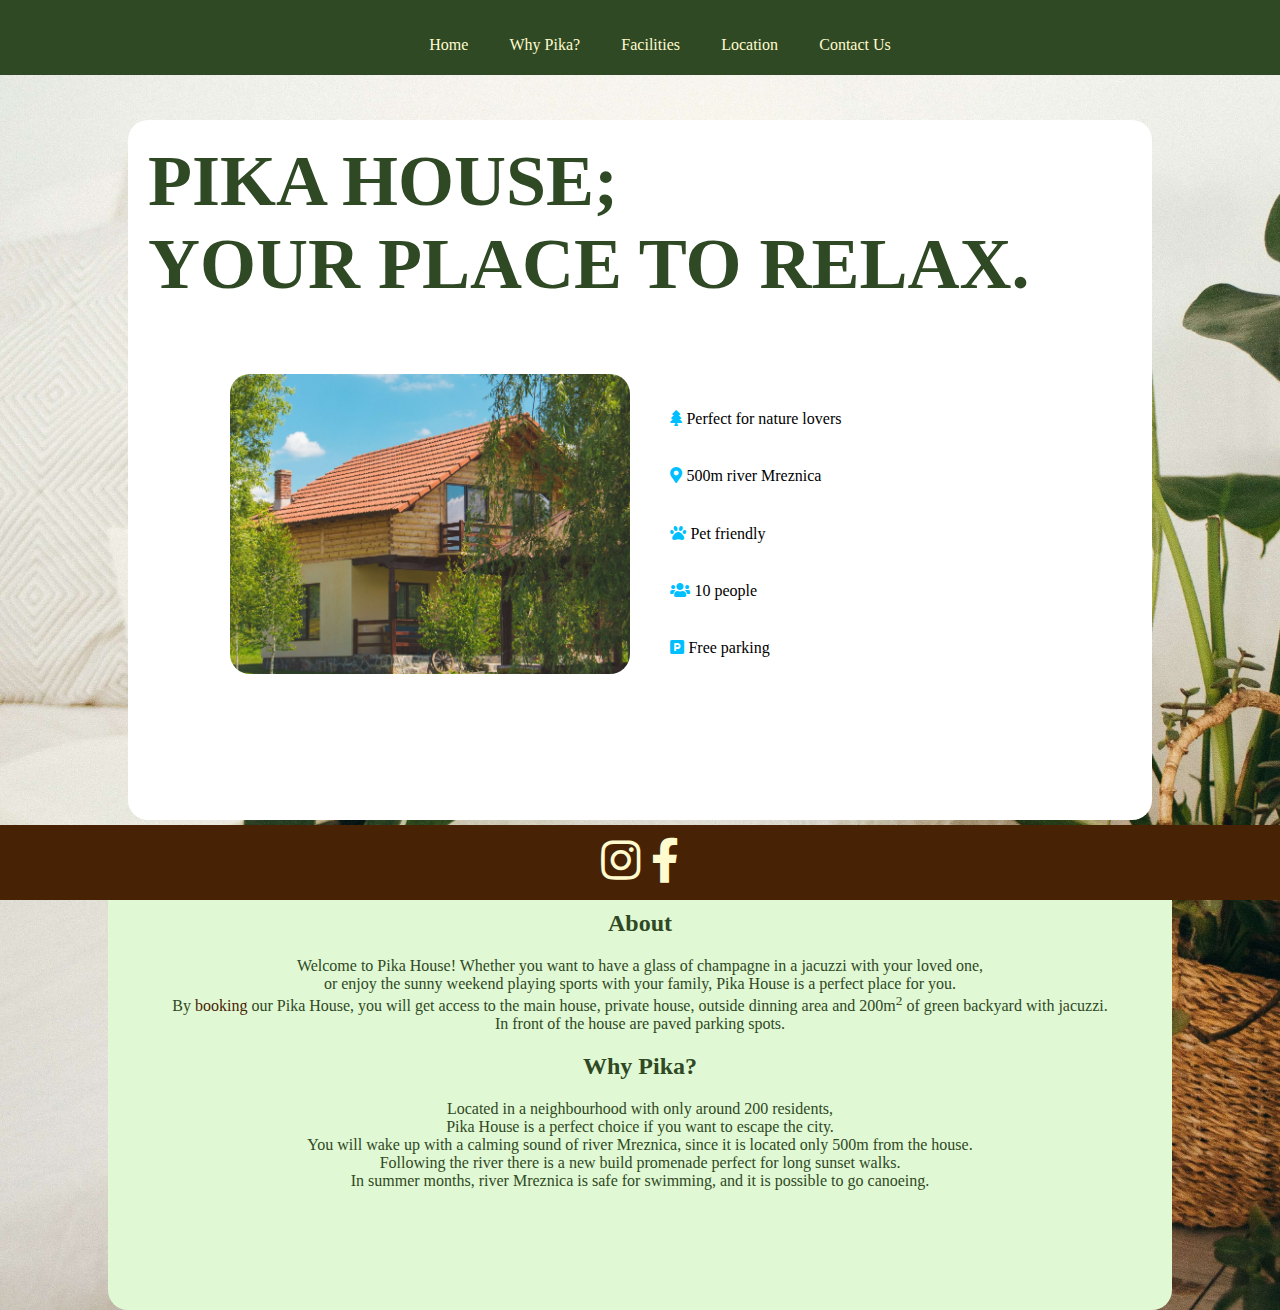
<file: index.html>
<!DOCTYPE html>
<html lang="en">

<head>
  <meta charset="UTF-8">
  <meta name="viewport" content="width=device-width, initial-scale=1.0">
  <link rel="stylesheet" href="assets/css/style.css">
  <link rel="stylesheet" href="assets/css/all.min.css">
  <meta name="keywords" content="house , booking , Pika , relax , nature">
  <meta name="author" content="Monika Ljubaj">
  <title>Pika House</title>
</head>

<body>
  <header id="home">
    <nav>
      <ul>
        <li><a aria-label="Go to home page" href="#home">Home</a></li>
        <li><a aria-label="Go to reasons why you should book Pika house page" href="#why">Why Pika?</a></li>
        <li><a aria-label="Go to facilities included page" href="facilities.html">Facilities</a></li>
        <li><a aria-label="Go to location of house page" href="location.html">Location</a></li>
        <li><a aria-label="Go to contact us page with form" href="contact.html">Contact Us</a></li>
      </ul>
    </nav>
</header>
  <article>

    <div class="main">
      <section>
        <h1 class="main_title"> Pika House;
          <br>
          Your place to relax.
        </h1>
      </section>
      <div class="aside_part">
        <div class="aside_img">
          <img src="assets/images/pika-main.jpg" alt="Photo of Pika house with back garden." >
        </div>
        <div class="aside_list">
          <ul class="icons">
            <li><i class="fas fa-tree"></i> Perfect for nature lovers</li>
            <li><i class="fas fa-map-marker-alt"></i> 500m river Mreznica</li>
            <li><i class="fas fa-paw"></i> Pet friendly</li>
            <li><i class="fas fa-users"></i> 10 people</li>
            <li><i class="fas fa-parking"></i> Free parking</li>
          </ul>
        </div>
      </div>

  </div>

  <div class="container" aria-labelledby="about_property why">
    <section>

    <h2 id="about_property">About</h2>
    <p>Welcome to Pika House! Whether you want to have a glass of champagne in a jacuzzi with your loved one,
      <br>or enjoy the sunny weekend playing sports with your family, Pika House is a perfect place for you.
      <br>By <a class="hyper" href="contact.html">booking</a> our Pika House, you will get access to the main house, private house, outside dinning area and 200m<sup>2</sup> of
       green backyard with jacuzzi.
      <br>
      In front of the house are paved parking spots.
    </p>
  </section>
  <section>
    <h2 id="why">Why Pika?</h2>
    <p class="last">Located in a neighbourhood with only around 200 residents,
      <br> Pika House is a perfect choice if you want to escape the city.
      <br> You will wake up with a calming sound of river Mreznica, since it is located only 500m from the house.
      <br>Following the river there is a new build promenade perfect for long sunset walks.
      <br>In summer months, river Mreznica is safe for swimming, and it is possible to go canoeing.
    </p>
</section>
  </div>
</article>
  <footer>
  <a href="https://www.instagram.com/" aria-label="Go to our Instagram page (opens in new tab)" target="_blank"><i class="fab fa-instagram"></i></a>
  <a href="https://www.facebook.com/" aria-label="Go to our Facebook page (opens in new tab)" target="_blank"><i class="fab fa-facebook-f"></i></a>
  </footer>
</body>

</html>
</file>
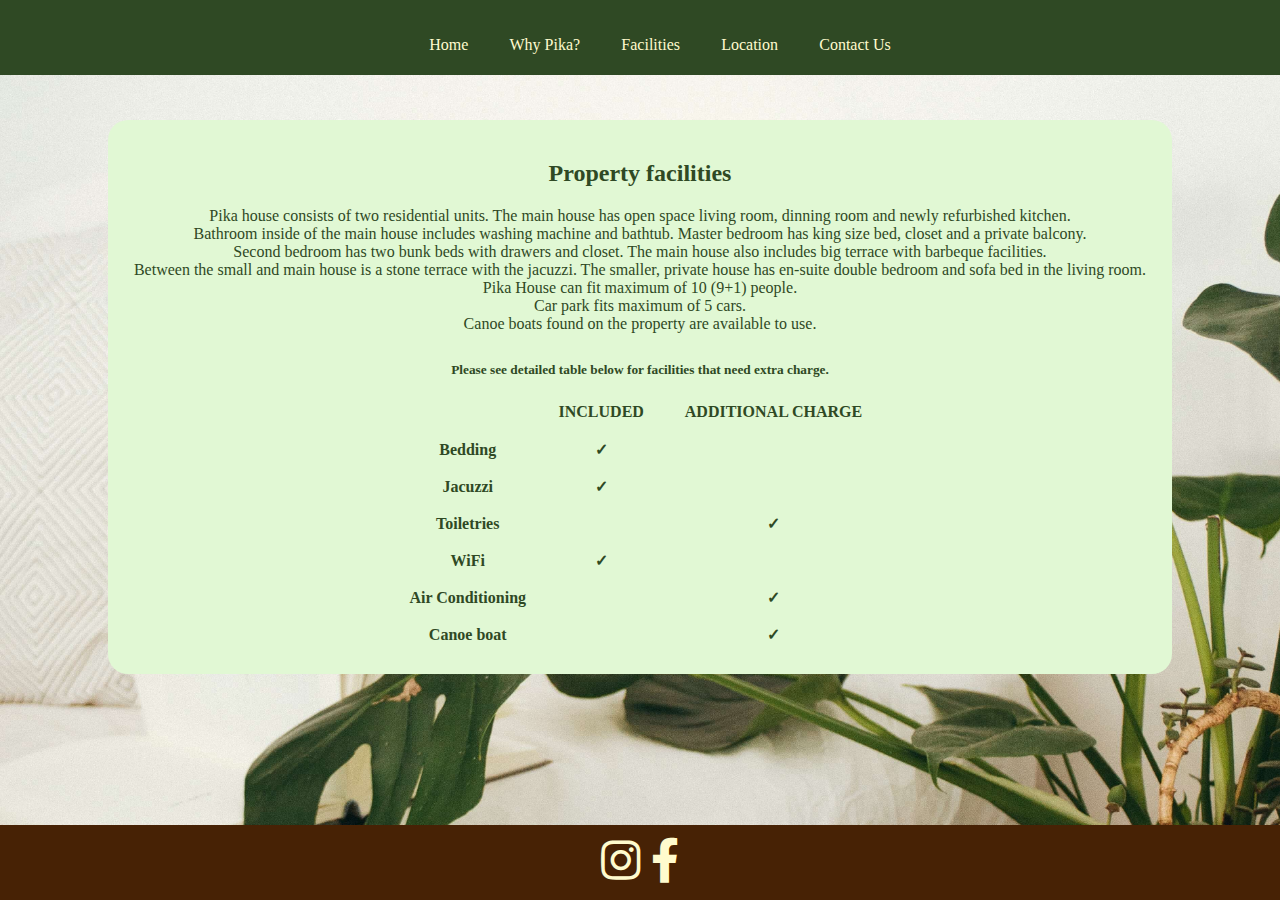
<file: facilities.html>
<!DOCTYPE html>
<html lang="en">
<head>
  <meta charset="UTF-8">
  <meta name="viewport" content="width=device-width, initial-scale=1.0">
  <link rel="stylesheet" href="assets/css/style.css">
  <link rel="stylesheet" href="assets/css/all.min.css">
  <meta name="keywords" content="house , booking , Pika , relax , nature">
  <meta name="author" content="Monika Ljubaj">
  <title>Property facilities</title>
</head>
<body>
  <header id="facilities">
    <nav>
      <ul>
        <li><a aria-label="Go to home page" href="index.html">Home</a></li>
        <li><a aria-label="Go to reasons why you should book Pika house page" href="index.html#why">Why Pika?</a></li>
        <li><a aria-label="Go to facilities included page" href="#facilities">Facilities</a></li>
        <li><a aria-label="Go to location of house page" href="location.html">Location</a></li>
        <li><a aria-label="Go to contact us page with form" href="contact.html">Contact Us</a></li>
      </ul>
    </nav>
  </header>
  <div class="container" aria-labelledby="property-facilities table table_caption">
    <article>
      <h2 id="property-facilities">Property facilities</h2>
      <p>Pika house consists of two residential units. The main house has open space living room, dinning room and newly refurbished kitchen.
      <br>Bathroom inside of the main house includes washing machine and bathtub. Master bedroom has king size bed, closet and a private balcony.
    <br>Second bedroom has two bunk beds with drawers and closet. The main house also includes big terrace with barbeque facilities.
  <br>Between the small and main house is a stone terrace
  with the jacuzzi. The smaller, private house has en-suite double bedroom and sofa bed in the living room.
<br>Pika House can fit maximum of 10 (9+1) people.
<br>Car park fits maximum of 5 cars.
<br>Canoe boats found on the property are available to use.  </p>

    </article>

<table class="facilities_table" id="table">
  <caption><p id="table_caption">Please see detailed table below for facilities that need extra charge.</p></caption>
  <tr>
    <th></th>
    <th>INCLUDED</th>
    <th>ADDITIONAL CHARGE</th>
  </tr>
  <tr>
    <td>Bedding</td>
    <td>&#10003;</td>
    <td></td>
  </tr>
  <tr>
    <td>Jacuzzi</td>
    <td>&#10003;</td>
    <td></td>
  </tr>
  <tr>
    <td>Toiletries</td>
    <td></td>
    <td>&#10003;</td>
  </tr>
  <tr>
    <td>WiFi</td>
    <td>&#10003;</td>
    <td></td>
  </tr>
  <tr>
    <td>Air Conditioning</td>
    <td></td>
    <td>&#10003;</td>
  </tr>
  <tr>
    <td>Canoe boat</td>
    <td></td>
    <td>&#10003;</td>
  </tr>

</table>
  </div>
  <footer>
    <a href="https://www.instagram.com/" target="_blank"><i class="fab fa-instagram"></i></a>
    <a href="https://www.facebook.com/" target="_blank"><i class="fab fa-facebook-f"></i></a>
  </footer>
</body>
</html>
</file>
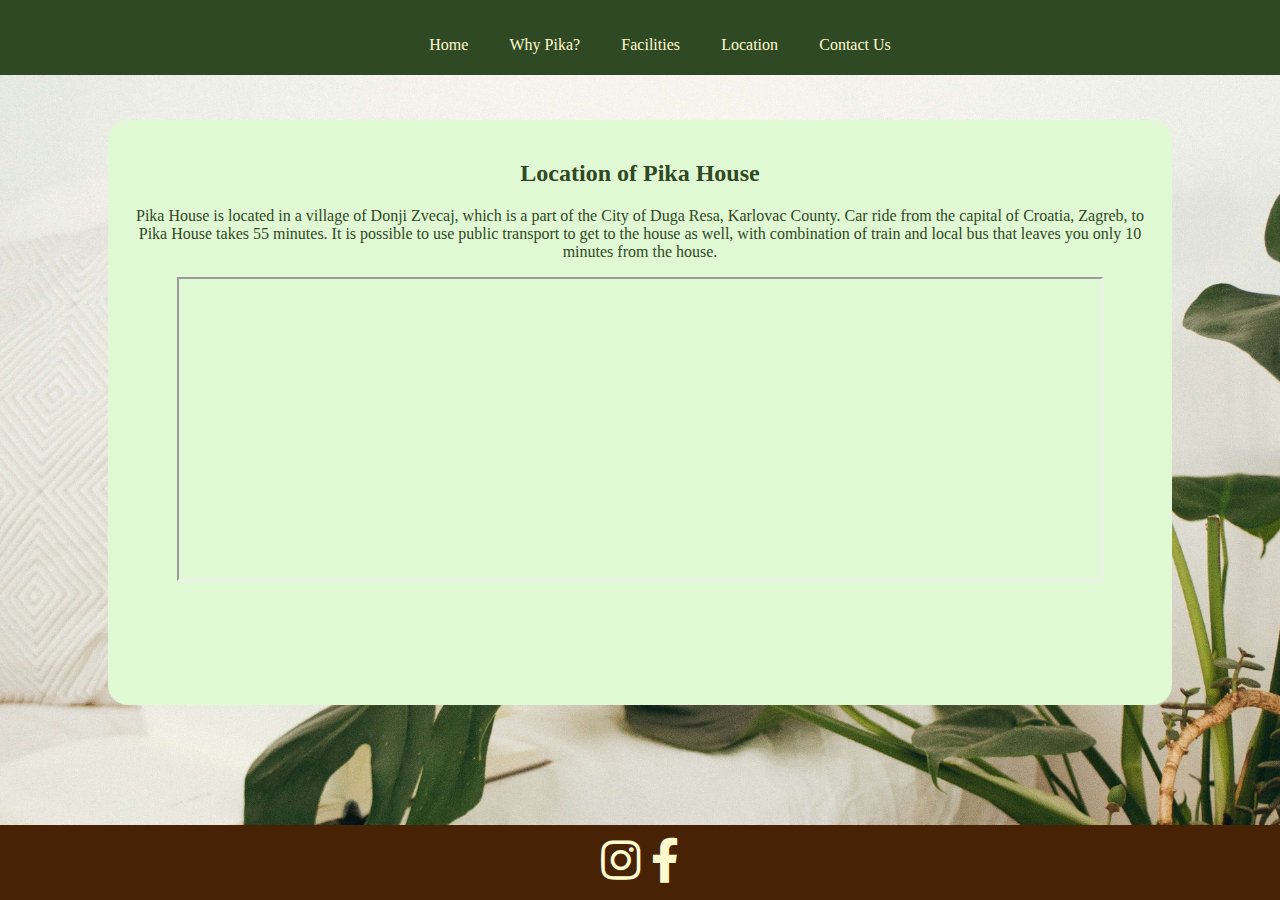
<file: location.html>
<!DOCTYPE html>
<html lang="en">
<head>
  <meta charset="UTF-8">
  <meta name="viewport" content="width=device-width, initial-scale=1.0">
  <link rel="stylesheet" href="assets/css/style.css">
  <link rel="stylesheet" href="assets/css/all.min.css">
  <meta name="keywords" content="house , booking , Pika , relax , nature">
  <meta name="author" content="Monika Ljubaj">
  <title>Location</title>
</head>
<body>
  <header id="location">
    <nav>
      <ul>
        <li><a aria-label="Go to home page" href="index.html">Home</a></li>
        <li><a aria-label="Go to reasons why you should book Pika house page" href="index.html#why">Why Pika?</a></li>
        <li><a aria-label="Go to facilities included page" href="facilities.html">Facilities</a></li>
        <li><a aria-label="Go to location of house page" href="#location">Location</a></li>
        <li><a aria-label="Go to contact us page with form" href="contact.html">Contact Us</a></li>
      </ul>
    </nav>
  </header>
  <div class="container" aria-labelledby="about_area map">
    <h2 id="about_area">Location of Pika House</h2>
    <p>Pika House is located in a village of Donji Zvecaj,
      which is a part of the City of Duga Resa, Karlovac County.
    Car ride from the capital of Croatia, Zagreb, to Pika House takes 55 minutes.
  It is possible to use public transport to get to the house as well,
  with combination of train and local bus that leaves you only 10 minutes from the house.</p>

<iframe class="last" id="map" src="https://www.google.com/maps/embed?pb=!1m18!1m12!1m3!1d2801.2001192207213!2d15.451356315518478!3d45.40530397910035!2m3!1f0!2f0!3f0!3m2!1i1024!2i768!4f13.1!3m3!1m2!1s0x0%3A0x0!2zNDXCsDI0JzE5LjEiTiAxNcKwMjcnMTIuOCJF!5e0!3m2!1shr!2sie!4v1631010500644!5m2!1shr!2sie" height="300" title="Location of Pika House in Google Maps"></iframe>
  </div>
  <footer>
    <a href="https://www.instagram.com/" target="_blank"><i class="fab fa-instagram"></i></a>
    <a href="https://www.facebook.com/" target="_blank"><i class="fab fa-facebook-f"></i></a>
  </footer>
</body>
</html>
</file>
<file: assets/css/style.css>
html{
  height: 100%;
}
body {
  margin: 0;
  padding: 0;
  font-family: 'Goudy Old Style', serif;
  background-image: url("../images/background.jpg");
  background-size: cover;
  background-color: #FFFBCE;
  background-position: center;
  background-repeat: no-repeat;
}

nav {
  background-color: #2F4924;
  position: fixed;
  left: 0;
  top: 0;
  width: 100%;
  height: 75px;
  text-align: center;

}
a:link {
  color: #FFFBCE;
  text-decoration: none;
}
a:visited {
  color: #E1F8D4;
  text-decoration: none;
}
a:hover {
  color: #00BFFF;
}

.hyper:link {
  color: #472205;
}

.hyper:visited {
  color: #472205;
}

.hyper:hover {
  color: #00BFFF;
}

nav ul {
  list-style-type: none;

}

nav li {
  display: inline-block;
  margin: 1.5%;
  height: 20px;
  line-height: 20px;
}
h1 {
  text-transform: uppercase;
  font-size: 4.5em;

}
header{
  display: block;
  height: 70px;
}
.main {
  min-height: 700px;
  width: 80%;
  margin: 0 auto;
  background-color: white;
  border-radius: 20px;
  margin-top: 50px;
}
.main_title{
  padding: 20px;
  color: #2F4924;
}


.icons {
  list-style-type: none;
  line-height: 1.7;

}
.icons i {
  color: #00BFFF;
}
.aside_part{
  width: 60%;
  margin: 0 auto;
  overflow: hidden;
}
.aside_img{
  width: 400px;
  float: left;
}
img {
  border-radius: 20px;
  width: 400px;
  height: 300px;
  object-fit: cover;
  object-position: center;
}
.aside_list ul{
  list-style: none;
}
.aside_list li{
  padding: 15px 0;
}

.main ul {
  float: left;
}
.container {
  width: 80%;
  margin: 0 auto;
  margin-top: 50px;
  margin-bottom: 130px;
  padding: 20px;
  background-color: #E1F8D4;
  color: #2F4924;
  border-radius: 20px;
  text-align: center;
}

.last {
  margin-bottom: 100px;
}

.form {
  margin: auto;
}
footer {
  background-color: #472205;
  position: fixed;
  left: 0;
  bottom: 0;
  width: 100%;
  height: 75px;
  line-height: 75px;
  color: #E1F8D4;
  text-align: center;
  font-size: 5vh;

}


.facilities_table{
  margin: 0 auto;
  width: 500px;
  font-weight: bold;
}
.facilities_table th,tr{
  height: 35px;
}

#table_caption {
  font-size: smaller;
}

#map {
  width: 90%;
}

.contact_form{
  text-align: left;
  width: 500px;
  margin: 0 auto;
  padding-bottom: 50px;
}
.name_input, .email_input, .date_input{
  width: 200px;
  padding: 5px 0;
}
.date1, .date2{
  display: inline-block;
}
.submit_btn{
  padding: 7px 10px;
  background-color: #472205;
  color: #FFFBCE;
  border: 1px solid #00BFFF;
  border-radius: 5px;
  cursor: pointer;
}

@media screen and (max-width: 575px) {
  .main{
    width: 90%;
  }
  .main_title{
    font-size: 44px;
  }
  .aside_part{
    width: 90%;
  }
  .aside_img{
    width: 100%;
    text-align: center;
  }
  .aside_img img{
    width: 100%;
    text-align: center;
  }
}
@media screen and (max-width: 768px){
  .main_title{
    font-size: 60px;
  }
  .aside_img{
    width: 100%;
    text-align: center;
  }
  .aside_img img{
    width: 100%;
    text-align: center;
  }
}
@media screen and (max-width: 992px){
  .aside_part{
    width: 65%;
  }
}
@media screen and (max-width: 1500px){
  .aside_part{
    width: 80%;
  }
}
@media screen and (min-width: 1300px){
  nav ul{
    display: block;
    margin: 0;
  }
}
@media screen and (max-width: 600px){
  .date1{
    display: block;
  }
  .date2{
    display:block;
    margin-top: 20px;
  }
  .contact_form{
    width: 100%;
  }
  .name_input, .email_input, .date_input{
    width: 180px;
  }
  .facilities_table{
    width: 100%;
  }
}
</file>
